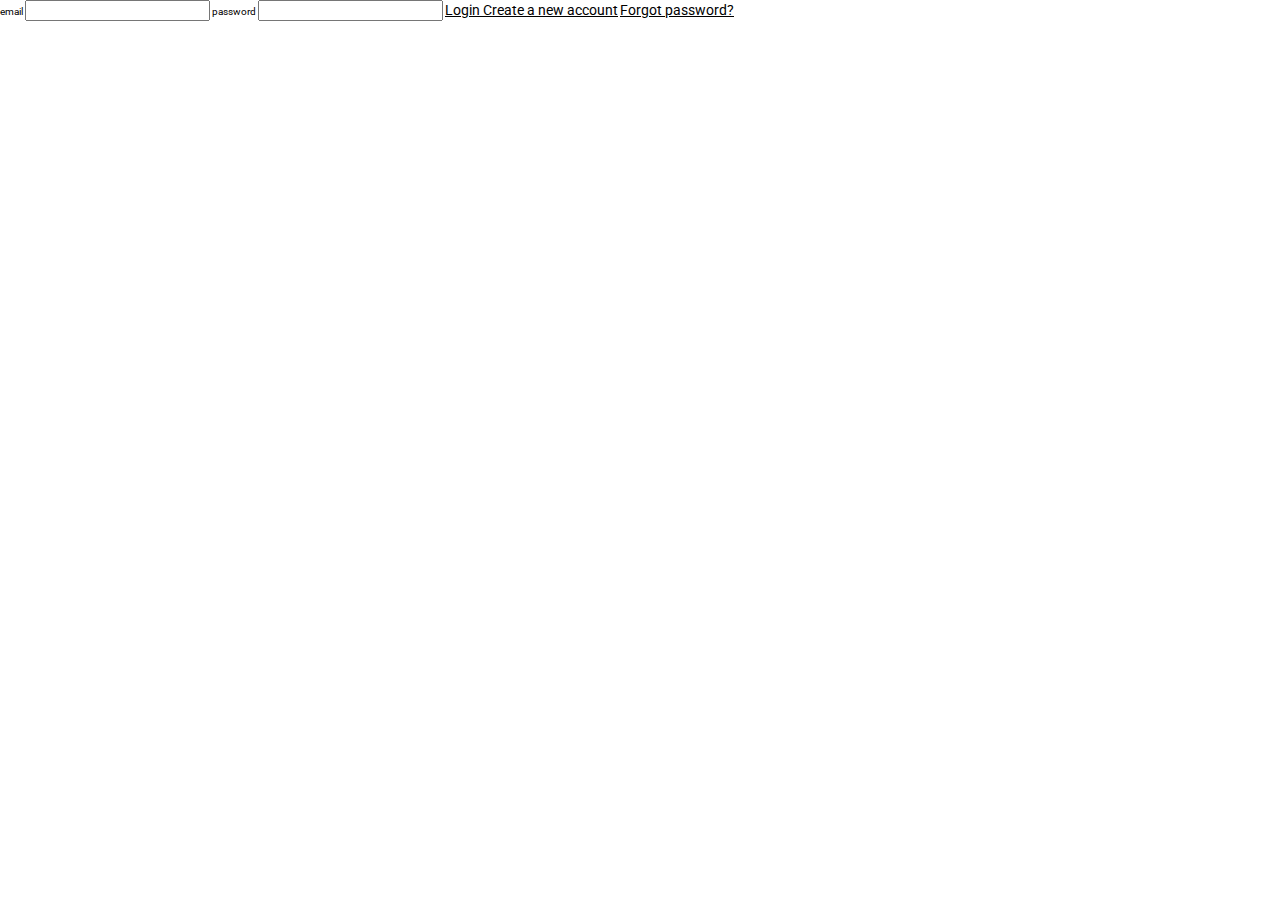
<file: index.html>
<!DOCTYPE html>
<html lang="ru">
  <head>
    <meta charset="UTF-8" />
    <meta name="viewport" content="width=device-width, initial-scale=1.0" />
    <title>Login</title>
    <link rel="stylesheet" href="./assets/styles.css" />
    <link rel="preconnect" href="https://fonts.googleapis.com" />
    <link rel="preconnect" href="https://fonts.gstatic.com" crossorigin />
    <link
      href="https://fonts.googleapis.com/css2?family=Roboto:wght@300&display=swap"
      rel="stylesheet"
    />
  </head>
  <body>
    <div class="authpage">
      <div class="authpage__form">
        <label for="email">email</label>
        <input class="authpage__form__input" id="email" required />
        <label for="pass">password</label>
        <input
          class="authpage__form__input"
          id="pass"
          required
          type="password"
        />
        <a href="./pages/mainpage/mainpage.html" class="authpage__form__btn">
          Login
        </a>

        <a href="./pages/register/register.html" class="authpage__form__gotoregister"
          >Сreate a new account</a
        >
        <a
          href="./pages/AuthByPass/setEmail/setEmail.html"
          class="authpage__form__forgotpass"
          >Forgot password?</a
        >
      </div>
    </div>
  </body>
</html>
</file>
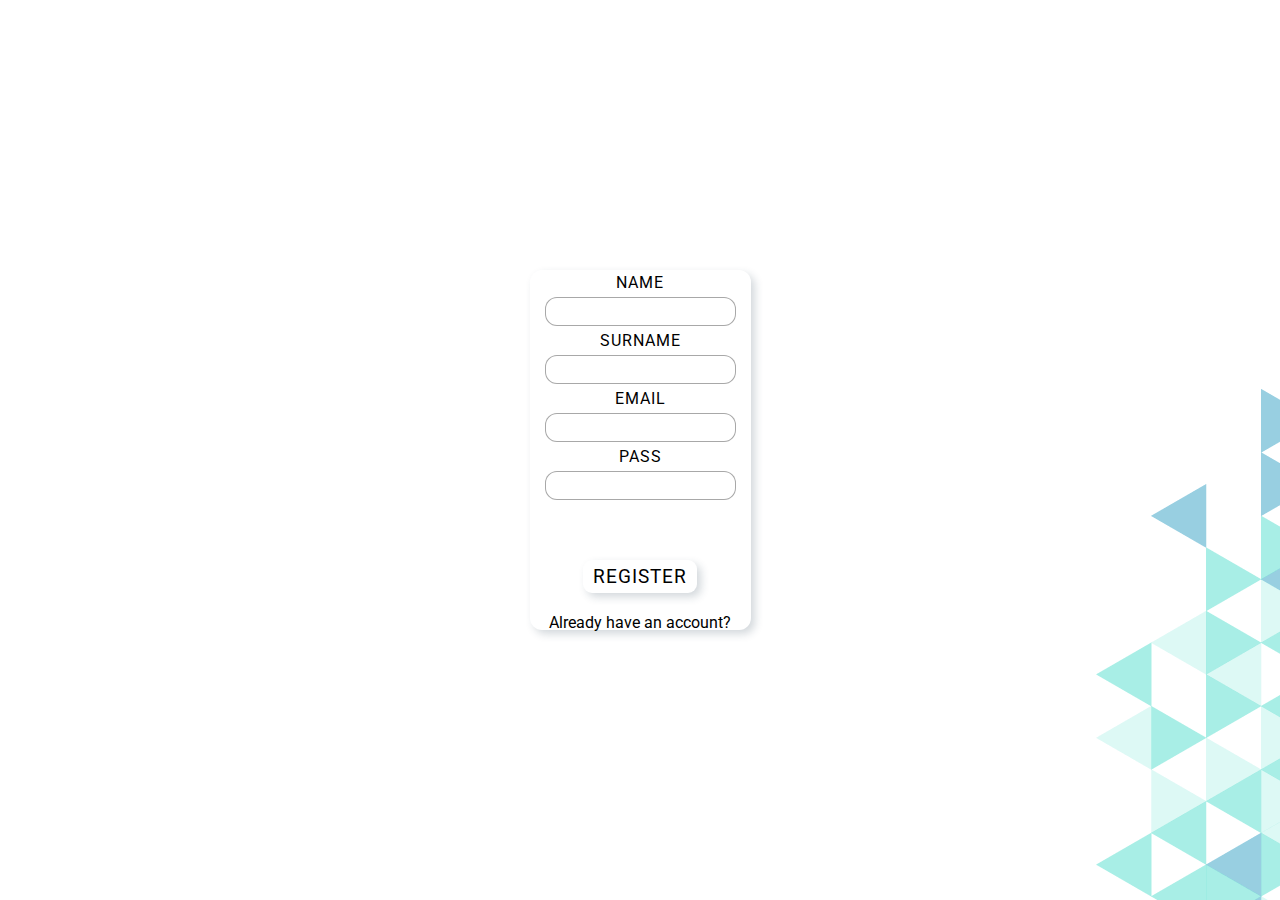
<file: Register/register.html>
<!DOCTYPE html>
<html lang="en">
  <head>
    <meta charset="UTF-8" />
    <meta name="viewport" content="width=device-width, initial-scale=1.0" />
    <title>Register</title>
    <link rel="stylesheet" href="./register.css" />
    <link rel="preconnect" href="https://fonts.googleapis.com" />
    <link rel="preconnect" href="https://fonts.gstatic.com" crossorigin />
    <link
      href="https://fonts.googleapis.com/css2?family=Roboto:wght@300&display=swap"
      rel="stylesheet"
    />
  </head>
  <body>
    <div class="registerpage">
      <div class="register--form">
        <div class="register--form__inputs">
          <label>name</label>
          <input required id="name" />
          <label>surname</label>
          <input required id="surname" />
          <label>email</label>
          <input required id="email" />
          <label>pass</label>
          <input required id="pass" />
        </div>
        <button class="register--form__btn">register</button>
        <a href="../index.html" class="register--form__gotologin"
          >Already have an account?</a
        >
      </div>
    </div>
  </body>
</html>
</file>
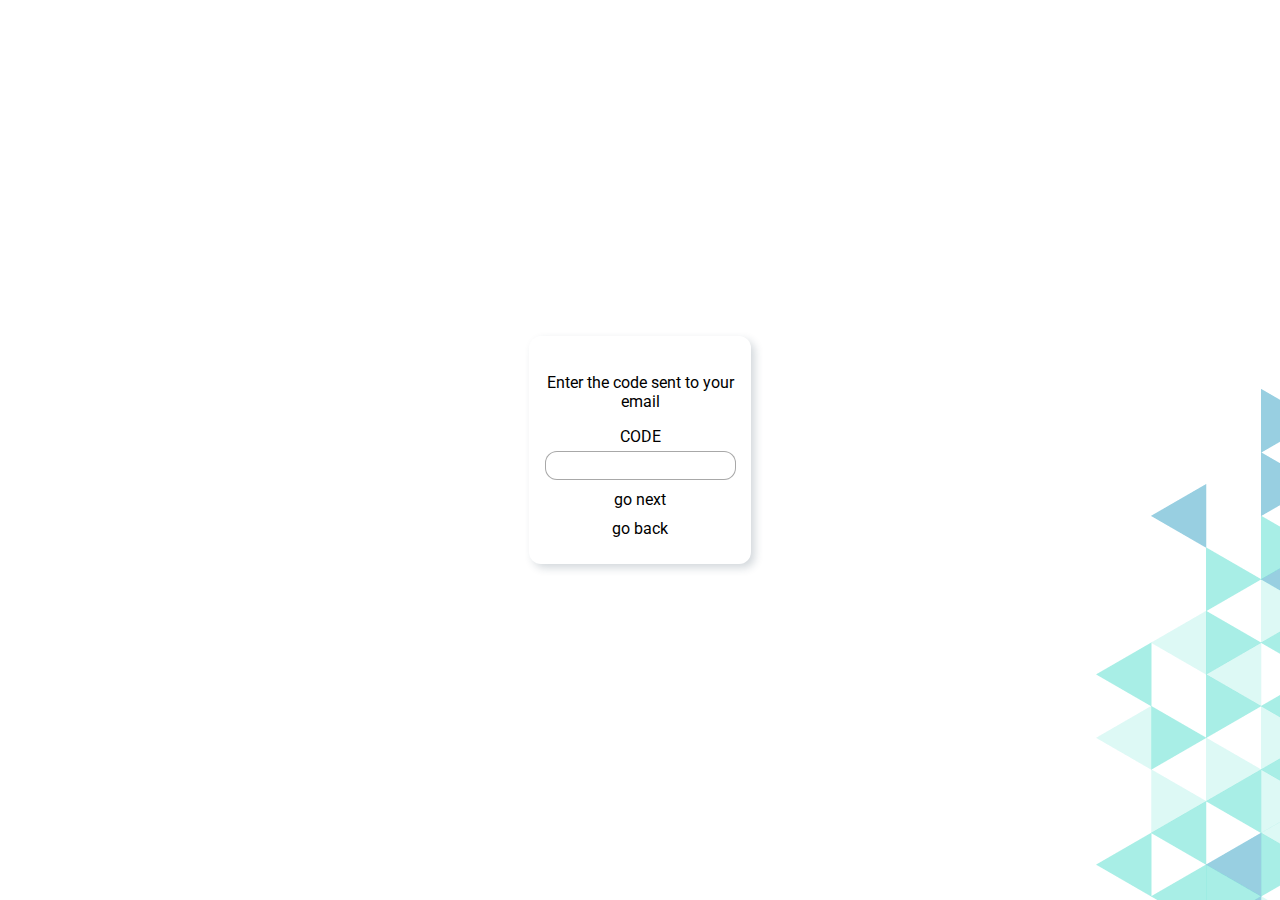
<file: forgotPass/setCodeFromEmail/setCode.html>
<!DOCTYPE html>
<html lang="en">
  <head>
    <meta charset="UTF-8" />
    <meta name="viewport" content="width=device-width, initial-scale=1.0" />
    <title>Document</title>
    <link rel="stylesheet" href="./setCode.css" />
    <link rel="preconnect" href="https://fonts.googleapis.com" />
    <link rel="preconnect" href="https://fonts.gstatic.com" crossorigin />
    <link
      href="https://fonts.googleapis.com/css2?family=Roboto:wght@300&display=swap"
      rel="stylesheet"
    />
  </head>
  <body>
    <div class="setcode">
      <div class="setcode--form">
        <p>
            Enter the code sent to your email
        </p>
        <label for="code">code</label>
        <input required id="code"  />
        <a href="../setNewPass/newpass.html" class="setcode--form__link">go next</a>
        <a href="../../forgotPass/setEmail/setEmail.html" class="setcode--form__link">go back</a>
      </div>
    </div>
  </body>
</html>
</file>
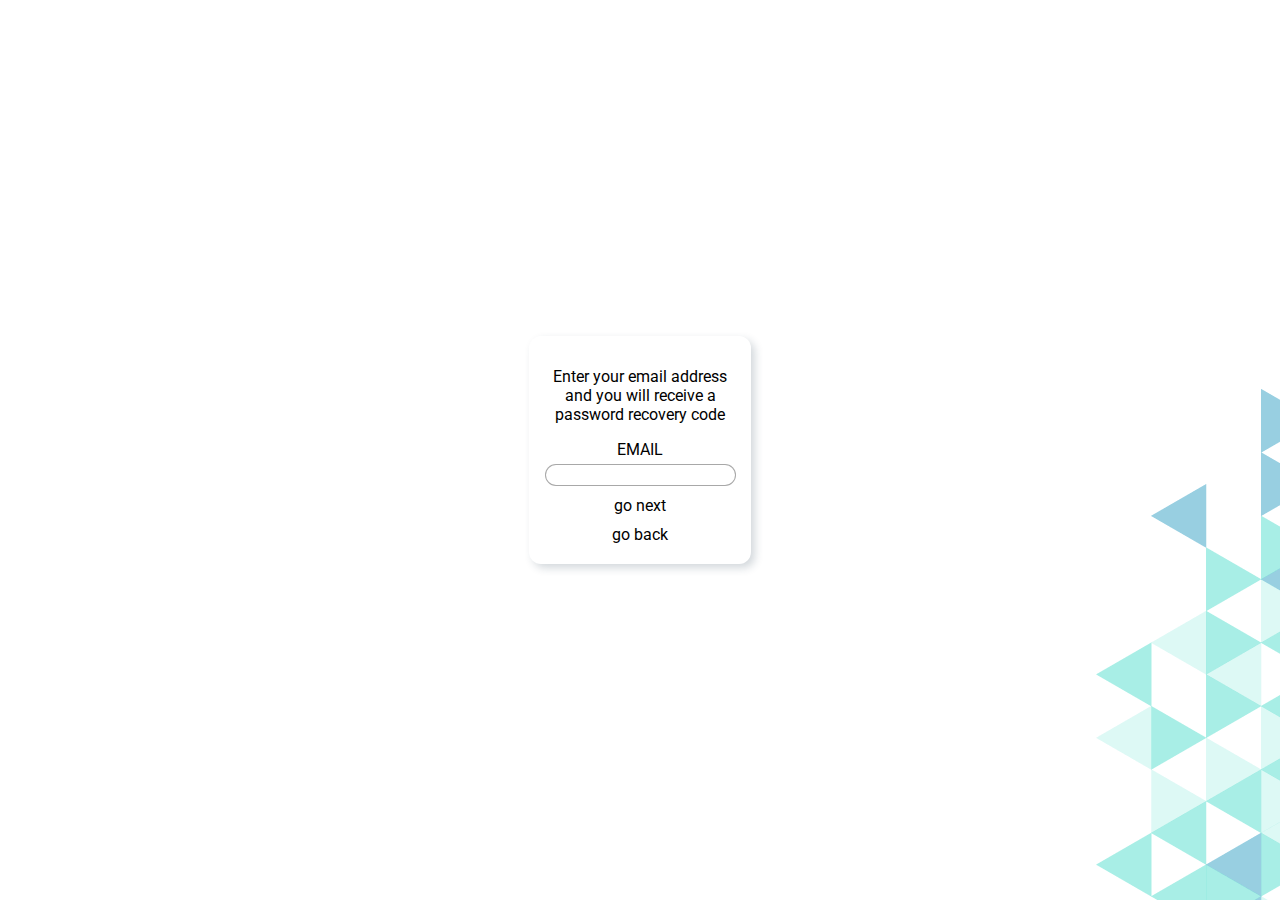
<file: forgotPass/setEmail/setEmail.html>
<!DOCTYPE html>
<html lang="en">
  <head>
    <meta charset="UTF-8" />
    <meta name="viewport" content="width=device-width, initial-scale=1.0" />
    <title>Document</title>
    <link rel="stylesheet" href="./setEmail.css" />
    <link rel="preconnect" href="https://fonts.googleapis.com" />
    <link rel="preconnect" href="https://fonts.gstatic.com" crossorigin />
    <link
      href="https://fonts.googleapis.com/css2?family=Roboto:wght@300&display=swap"
      rel="stylesheet"
    />
  </head>
  <body>
    <div class="setemail">
      <div class="setemail--form">
        <p>
          Enter your email address and you will receive a password recovery code
        </p>
        <label for="email">email</label>
        <input required id="email" type="email" />
        <a href="../setCodeFromEmail/setCode.html" class="setemail--form__link">go next</a>
        <a href="../../index.html" class="setemail--form__link">go back</a>
      </div>
    </div>
  </body>
</html>
</file>
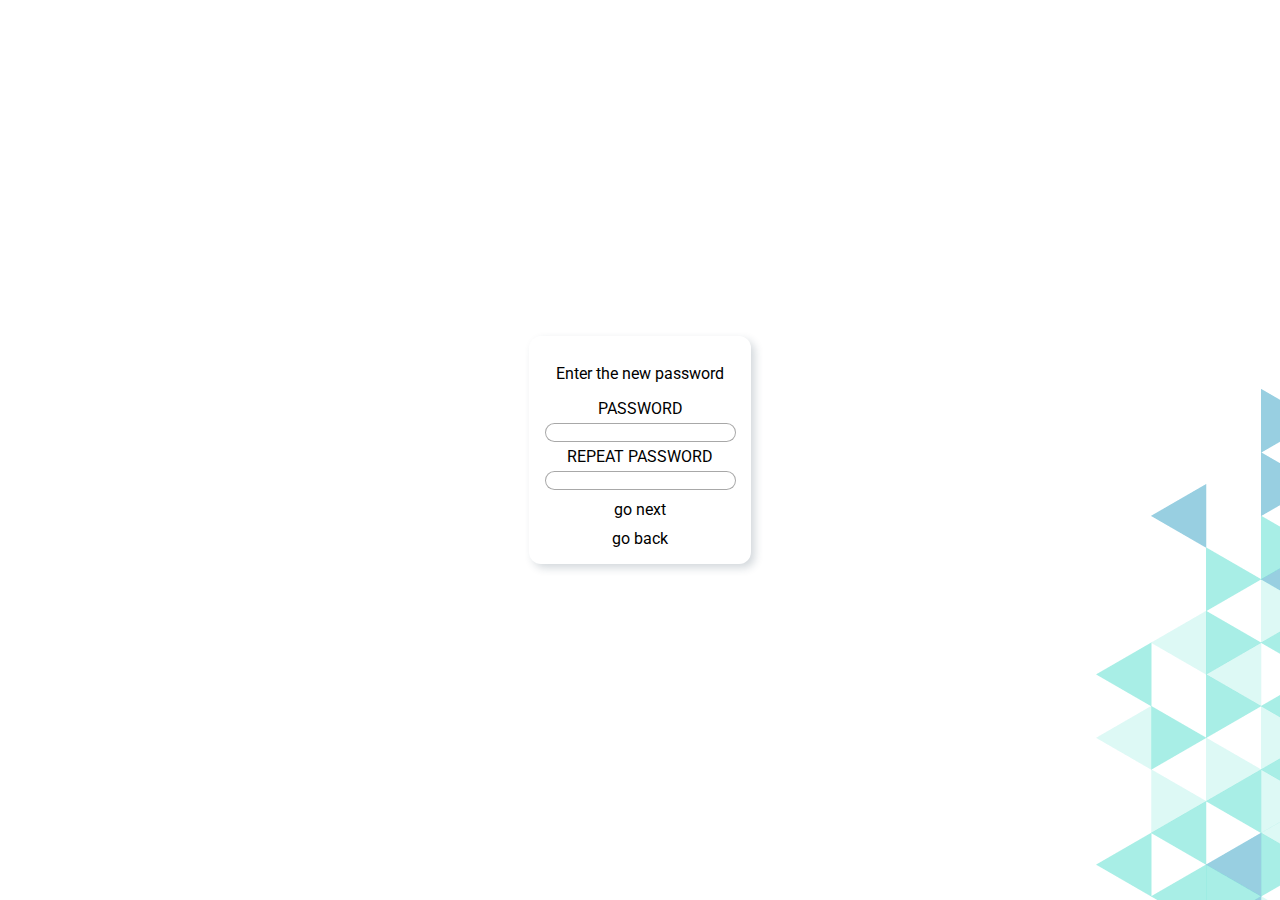
<file: forgotPass/setNewPass/newpass.html>
<!DOCTYPE html>
<html lang="en">
  <head>
    <meta charset="UTF-8" />
    <meta name="viewport" content="width=device-width, initial-scale=1.0" />
    <title>Document</title>
    <link rel="stylesheet" href="./newpass.css" />
    <link rel="preconnect" href="https://fonts.googleapis.com" />
    <link rel="preconnect" href="https://fonts.gstatic.com" crossorigin />
    <link
      href="https://fonts.googleapis.com/css2?family=Roboto:wght@300&display=swap"
      rel="stylesheet"
    />
  </head>
  <body>
    <div class="newpass">
      <div class="newpass--form">
        <p>Enter the new password</p>
        <label for="password">password</label>
        <input required id="password" type="email" />
        <label for="repeatpass">repeat password</label>
        <input required id="repeatpass" type="password" />
        <a href="" class="newpass--form__link">go next</a>
        <a
          href="../../forgotPass/setEmail/setEmail.html"
          class="newpass--form__link"
          >go back</a
        >
      </div>
    </div>
  </body>
</html>
</file>
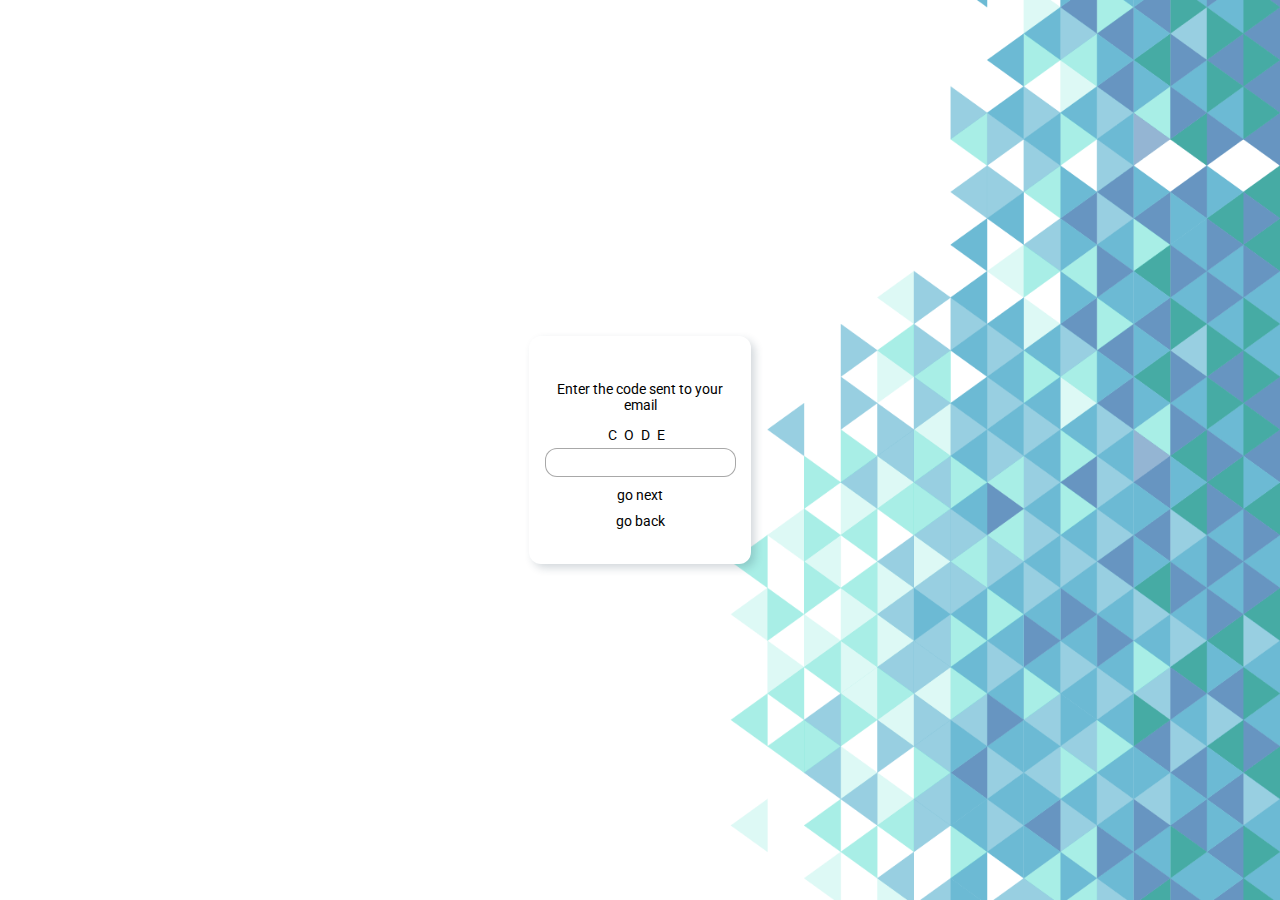
<file: pages/AuthByPass/setCodeFromEmail/setCode.html>
<!DOCTYPE html>
<html lang="en">
  <head>
    <meta charset="UTF-8" />
    <meta name="viewport" content="width=device-width, initial-scale=1.0" />
    <title>Document</title>
    <link rel="stylesheet" href="./Style.css" />
    <link rel="preconnect" href="https://fonts.googleapis.com" />
    <link rel="preconnect" href="https://fonts.gstatic.com" crossorigin />
    <link
      href="https://fonts.googleapis.com/css2?family=Roboto:wght@300&display=swap"
      rel="stylesheet"
    />
  </head>
  <body>
    <div class="setcode flexbox">
      <div class="setcode__form flexbox">
        <p>
            Enter the code sent to your email
        </p>
        <label for="code">code</label>
        <input required id="code"  />
        <a href="../setNewPass/newpass.html" class="setcode__form__link">go next</a>
        <a href="../setEmail/setEmail.html" class="setcode__form__link">go back</a>
      </div>
    </div>
  </body>
</html>
</file>
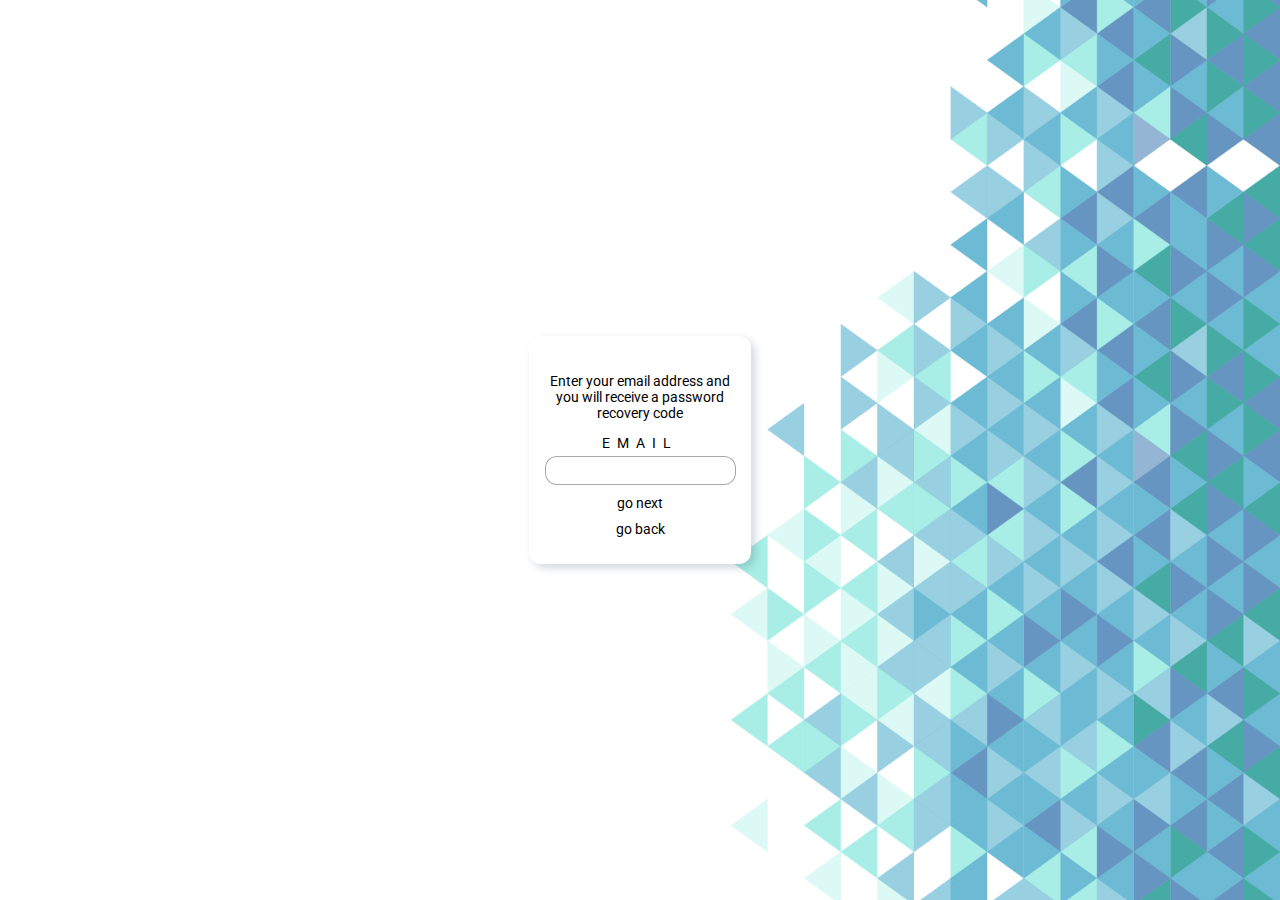
<file: pages/AuthByPass/setEmail/setEmail.html>
<!DOCTYPE html>
<html lang="en">
  <head>
    <meta charset="UTF-8" />
    <meta name="viewport" content="width=device-width, initial-scale=1.0" />
    <title>Document</title>
    <link rel="stylesheet" href="./Style.css" />
    <link rel="preconnect" href="https://fonts.googleapis.com" />
    <link rel="preconnect" href="https://fonts.gstatic.com" crossorigin />
    <link
      href="https://fonts.googleapis.com/css2?family=Roboto:wght@300&display=swap"
      rel="stylesheet"
    />
  </head>
  <body>
    <div class="setemail flexbox">
      <div class="setemail__form flexbox">
        <p>
          Enter your email address and you will receive a password recovery code
        </p>
        <label for="email">email</label>
        <input required id="email" type="email" />
        <a href="../setCodeFromEmail/setCode.html" class="setemail__form__link">go next</a>
        <a href="../../LoginPage/index.html" class="setemail__form__link">go back</a>
      </div>
    </div>
  </body>
</html>
</file>
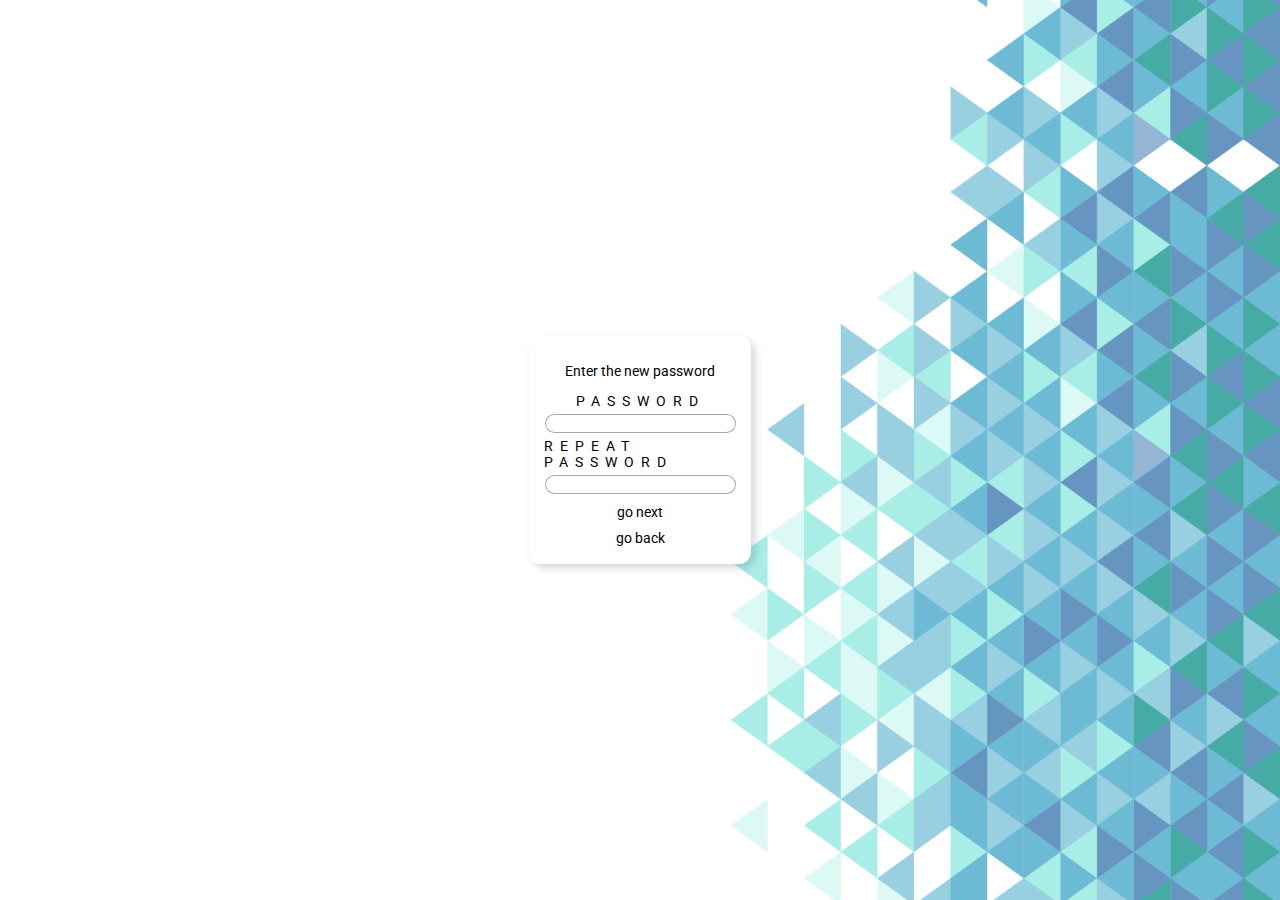
<file: pages/AuthByPass/setNewPass/newpass.html>
<!DOCTYPE html>
<html lang="en">
  <head>
    <meta charset="UTF-8" />
    <meta name="viewport" content="width=device-width, initial-scale=1.0" />
    <title>Document</title>
    <link rel="stylesheet" href="./Style.css" />
    <link rel="preconnect" href="https://fonts.googleapis.com" />
    <link rel="preconnect" href="https://fonts.gstatic.com" crossorigin />
    <link
      href="https://fonts.googleapis.com/css2?family=Roboto:wght@300&display=swap"
      rel="stylesheet"
    />
  </head>
  <body>
    <div class="newpass flexbox">
      <div class="newpass__form flexbox">
        <p>Enter the new password</p>
        <label for="password">password</label>
        <input required id="password" type="email" />
        <label for="repeatpass">repeat password</label>
        <input required id="repeatpass" type="password" />
        <a href="../../LoginPage/index.html" class="newpass__form__link">go next</a>
        <a
          href="../setEmail/setEmail.html"
          class="newpass__form__link"
          >go back</a
        >
      </div>
    </div>
  </body>
</html>
</file>
<file: assets/styles.css>
html {
  font-size: 10px;
  overflow-x: hidden;
  min-height: 100%;
  height:100%;
}

@font-face {
  font-family: "intro-font";
  src: url("./fonts/Intro.otf");
}

@font-face {
  font-family: "gothic";
  src: url("./fonts/Gothic.ttf");
}

ul {
  display: block;
  list-style-type: none;
  margin-block-start: 0em;
  margin-block-end: 0em;
  margin-inline-start: 0px;
  margin-inline-end: 0px;
  padding-inline-start: 0px;
}

p {
  display: block;
  margin-block-start: 0;
  margin-block-end: 0;
  margin-inline-start: 0px;
  margin-inline-end: 0px;
  margin: 0;
  padding: 0;
}

html {
  --body-color: white;
  --header-color: #5ca5bd8a;
  --header-border-color: #5ca5bd8a;
  --text--color: black;
  --backbtn: #ffffff;
  --article--bckgrd: #ffffff77;
}

.darkThm {
  --body-color: #2b2b2b;
  --header-color: black;
  --header-border-color: #5ca5bd;
  --header-text-color: #5ca5bd;
  --text--color: white;
  --backbtn: #5ca5bd;
  transition: linear 0.3s;
  --article--bckgrd: #00000083;
}

body {

  background: var(--body-color);

  height:100%;
  padding: 0;
  margin: 0;

  -webkit-margin-start: 0;
  -webkit-padding-start: 0;
  font-family: "Roboto", sans-serif;

  -webkit-animation: scale-up-center 1s cubic-bezier(0.39, 0.575, 0.565, 1) both;
  animation: scale-up-center 1s cubic-bezier(0.39, 0.575, 0.565, 1) both;
  color: var(--text--color);
}

body .mainpage .mainpage__container table {
  background-color: var(--body-color);
  border: 1px solid var(--header-text-color);
  border-radius: 12px;
}

body
  .mainpage
  .mainpage__container
  table
  tbody
  tr
  td
  .mainpage__container__table__body__minitext {
  color: var(--text--color);
}

@-webkit-keyframes scale-up-center {
  0% {
    opacity: 0.3;
  }

  100% {
    opacity: 1;
  }
}

@keyframes scale-up-center {
  0% {
    opacity: 0.3;
  }

  100% {
    opacity: 1;
  }
}

a {
  color: black;
  font-size: 1.4rem;
}

figure {
  display: block;
  margin-block-start: 0em;
  margin-block-end: 0em;
  margin-inline-start: 0px;
  margin-inline-end: 0px;
}

.mainpage__header {
  width: 100%;
  display: flex;
  flex-direction: row;
  justify-content: center;
  background-color: var(--header-color);
  position: sticky;
  top: 0;
  border: 1px solid var(--header-border-color);
  z-index: 999;
}

.mainpage__header__navigation {
  display: flex;
  justify-content: space-between;
  align-items: center;
  width: 50%;
}

.mainpage__header__navigation__list {
  display: flex;
  flex-direction: row;
  justify-content: space-between;
  width: 50%;
}

.mainpage__header__navigation__list li {
  list-style-type: none;
  text-transform: uppercase;
  text-align: center;
  letter-spacing: 1px;
  font-weight: 600;
  cursor: pointer;
  font-size: 1.9rem;
  color: var(--header-text-color);
}

.mainpage__header__goAccount {
  margin: 10px;
  height: 35px;
  width: 50px;
  background-color: var(--header-border-color);
  border-radius: 12px;
}

.darkmode {
  /*background: var(--backbtn);
  padding: 5px;
  border-radius: 12px;
  text-transform: uppercase;
  font-family: "gothic";
  font-weight: 600;*/
  background: url("../assets/img/dark-theme-svgrepo-com.svg");
  background-repeat: no-repeat;
  background-size: 100% 100%;
  fill: var(--header-text-color) !important;
  color: var(--header-text-color) !important;
  border: 0;
  width: 30px;
  min-height: 25px;
}
</file>
<file: Register/register.css>
html {
  max-height: 100%;
  height: 100%;
}

body {
  height: 100%;
  padding: 0;
  margin: 0;
  -webkit-margin-start: 0;
  -webkit-padding-start: 0;
  font-family: "Roboto", sans-serif;
}

.registerpage {
  height: 100%;
  width: 100%;
  display: flex;
  align-items: center;
  justify-content: center;
  background: /*rgba(2, 92, 69, 0.63)*/url('../assets/img/1644857422_63-adonius-club-p-geometricheskii-fon-vektor-65.png');
}

.register--form {
  min-width: 221px;
  min-height: 262px;
  display: flex;
  flex-direction: column;
  align-items: center;
  justify-content: center;
  height: 40%;
  width: 15%;
  border-radius: 12px;
  background-color: #ffffff;
  -webkit-animation: scale-up-center 1s cubic-bezier(0.39, 0.575, 0.565, 1) both;
  animation: scale-up-center 1s cubic-bezier(0.39, 0.575, 0.565, 1) both;
  -webkit-box-shadow: 4px 4px 8px 0px rgba(34, 60, 80, 0.2);
  -moz-box-shadow: 4px 4px 8px 0px rgba(34, 60, 80, 0.2);
  box-shadow: 4px 4px 8px 0px rgba(34, 60, 80, 0.2);
}

.register--form__gotologin {
  margin-top: 20px;
  text-decoration: none;
  color: black;
}

.register--form__gotologin:hover {
  text-decoration: underline;
}

.register--form__inputs {
  display: flex;
  flex-direction: column;
  margin: 5px;
  align-items: center;
  justify-content: center;
}

.register--form__inputs input {
  height: 25px;
  border: 1px solid rgba(0, 0, 0, 0.342);
  border-radius: 12px;
  padding-left: 10px;
  margin: 5px;
}
.register--form__inputs label {
  text-transform: uppercase;
  letter-spacing: 1px;
}

.register--form__btn {
  margin-top: 50px;
  border: 0;
  background-color: inherit;
  font-family: "Roboto", sans-serif;
  text-transform: uppercase;
  letter-spacing: 1px;
  font-weight: 400;
  font-size: 19px;
  padding-top: 5px;
  padding-bottom: 5px;
  padding-left: 10px;
  padding-right: 10px;
  border-radius: 9px;
  -webkit-box-shadow: 4px 4px 8px 0px rgba(34, 60, 80, 0.2);
  -moz-box-shadow: 4px 4px 8px 0px rgba(34, 60, 80, 0.2);
  box-shadow: 4px 4px 8px 0px rgba(34, 60, 80, 0.2);
}

.register--form__btn:hover {
  transition: 0.4s linear;
  background: rgba(2, 92, 69, 0.63);
  color: white;
}

@-webkit-keyframes scale-up-center {
  0% {
    -webkit-transform: scale(0.3);
    transform: scale(0.3);
    opacity: 0.3;
  }

  100% {
    -webkit-transform: scale(1);
    transform: scale(1);
    opacity: 1;
  }
}

@keyframes scale-up-center {
  0% {
    -webkit-transform: scale(0.7);
    transform: scale(0.7);
    opacity: 0.3;
  }

  100% {
    -webkit-transform: scale(1);
    transform: scale(1);
    opacity: 1;
  }
}
</file>
<file: forgotPass/setCodeFromEmail/setCode.css>
html {
  max-height: 100%;
  height: 100%;
}

body {
  height: 100%;
  padding: 0;
  margin: 0;
  -webkit-margin-start: 0;
  -webkit-padding-start: 0;
  font-family: "Roboto", sans-serif;
}

.setcode {
  height: 100%;
  width: 100%;
  display: flex;
  align-items: center;
  justify-content: center;
  background: /*rgba(2, 92, 69, 0.63)*/ url("../../assets/img/1644857422_63-adonius-club-p-geometricheskii-fon-vektor-65.png");
}

.setcode--form {
  display: flex;
  flex-direction: column;
  background-color: #fff;
  border-radius: 12px;
  width: 15%;
  padding: 15px;
  align-items: center;
  justify-content: center;
  height: 22%;
  -webkit-box-shadow: 4px 4px 8px 0px rgba(34, 60, 80, 0.2);
  -moz-box-shadow: 4px 4px 8px 0px rgba(34, 60, 80, 0.2);
  box-shadow: 4px 4px 8px 0px rgba(34, 60, 80, 0.2);
}

.setcode--form p {
text-align: center;
}
.setcode--form input {
  max-width: 200px;
  height: 25px;
  border: 1px solid rgba(0, 0, 0, 0.342);
  border-radius: 12px;
  padding-left: 10px;
  margin: 5px;
}
.setcode--form label {
  text-transform: uppercase;
}

.setcode--form__link {
  text-decoration: none;
  margin: 5px;
  color: black;
}

.setcode--form__link:hover {
  text-decoration: underline;
}
</file>
<file: forgotPass/setEmail/setEmail.css>
html {
  max-height: 100%;
  height: 100%;
}

body {
  height: 100%;
  padding: 0;
  margin: 0;
  -webkit-margin-start: 0;
  -webkit-padding-start: 0;
  font-family: "Roboto", sans-serif;
}

.setemail {
  height: 100%;
  width: 100%;
  display: flex;
  align-items: center;
  justify-content: center;
  background: /*rgba(2, 92, 69, 0.63)*/ url("../../assets/img/1644857422_63-adonius-club-p-geometricheskii-fon-vektor-65.png");
}

.setemail--form {
  display: flex;
  flex-direction: column;
  background-color: #fff;
  border-radius: 12px;
  width: 15%;
  padding: 15px;
  align-items: center;
  justify-content: center;
  height: 22%;
  -webkit-box-shadow: 4px 4px 8px 0px rgba(34, 60, 80, 0.2);
  -moz-box-shadow: 4px 4px 8px 0px rgba(34, 60, 80, 0.2);
  box-shadow: 4px 4px 8px 0px rgba(34, 60, 80, 0.2);
}
.setemail--form input {
  max-width: 200px;
  height: 25px;
  border: 1px solid rgba(0, 0, 0, 0.342);
  border-radius: 12px;
  padding-left: 10px;
  margin: 5px;
}
.setemail--form label {
  text-transform: uppercase;
}

.setemail--form p {
  text-align: center;
}

.setemail--form__link {
  text-decoration: none;
  margin: 5px;
  color: black;
}

.setemail--form__link:hover {
  text-decoration: underline;
}
</file>
<file: forgotPass/setNewPass/newpass.css>
html {
    max-height: 100%;
    height: 100%;
  }
  
  body {
    height: 100%;
    padding: 0;
    margin: 0;
    -webkit-margin-start: 0;
    -webkit-padding-start: 0;
    font-family: "Roboto", sans-serif;
  }
  
  .newpass {
    height: 100%;
    width: 100%;
    display: flex;
    align-items: center;
    justify-content: center;
    background: /*rgba(2, 92, 69, 0.63)*/ url("../../assets/img/1644857422_63-adonius-club-p-geometricheskii-fon-vektor-65.png");
  }
  
  .newpass--form {
    display: flex;
    flex-direction: column;
    background-color: #fff;
    border-radius: 12px;
    width: 15%;
    padding: 15px;
    align-items: center;
    justify-content: center;
    height: 22%;
    -webkit-box-shadow: 4px 4px 8px 0px rgba(34, 60, 80, 0.2);
    -moz-box-shadow: 4px 4px 8px 0px rgba(34, 60, 80, 0.2);
    box-shadow: 4px 4px 8px 0px rgba(34, 60, 80, 0.2);
  }
  .newpass--form input {
    max-width: 200px;
    height: 25px;
    border: 1px solid rgba(0, 0, 0, 0.342);
    border-radius: 12px;
    padding-left: 10px;
    margin: 5px;
  }
  .newpass--form label {
    text-transform: uppercase;
  }
  
  .newpass--form__link {
    text-decoration: none;
    margin: 5px;
    color: black;
  }
  
  .newpass--form__link:hover {
    text-decoration: underline;
  }
</file>
<file: pages/AuthByPass/setCodeFromEmail/Style.css>
html {
  max-height: 100%;
  height: 100%;
  font-size: 10px;
}

body {
  height: 100%;
  padding: 0;
  margin: 0;
  -webkit-margin-start: 0;
  -webkit-padding-start: 0;
  font-family: "Roboto", sans-serif;
  font-size: 1.4rem;
  background: /*rgba(2, 92, 69, 0.63)*/ url("../../../assets/img/1644857422_63-adonius-club-p-geometricheskii-fon-vektor-65.png");
  background-repeat: no-repeat;
  background-size: 100% 100%;
}

.setcode {
  height: 100%;
  width: 100%;
}

.flexbox {
  display: flex;
  align-items: center;
  justify-content: center;
}

.setcode__form {
  flex-direction: column;
  background-color: #fff;
  border-radius: 12px;
  width: 15%;
  padding: 15px;
  height: 22%;
  -webkit-box-shadow: 4px 4px 8px 0px rgba(34, 60, 80, 0.2);
  -moz-box-shadow: 4px 4px 8px 0px rgba(34, 60, 80, 0.2);
  box-shadow: 4px 4px 8px 0px rgba(34, 60, 80, 0.2);
}

.setcode__form p {
text-align: center;
}
.setcode__form input {
  max-width: 200px;
  height: 25px;
  border: 1px solid rgba(0, 0, 0, 0.342);
  border-radius: 12px;
  padding-left: 10px;
  margin: 5px;
}
.setcode__form label {
  text-transform: uppercase;
  letter-spacing: 0.7rem;
}

.setcode__form__link {
  text-decoration: none;
  margin: 5px;
  color: black;
}

.setcode__form__link:hover {
  text-decoration: underline;
}
</file>
<file: pages/AuthByPass/setEmail/Style.css>
html {
  max-height: 100%;
  height: 100%;
  font-size: 10px;
}

body {
  height: 100%;
  padding: 0;
  margin: 0;
  -webkit-margin-start: 0;
  -webkit-padding-start: 0;
  font-family: "Roboto", sans-serif;
  background: /*rgba(2, 92, 69, 0.63)*/ url('../../../assets/img/1644857422_63-adonius-club-p-geometricheskii-fon-vektor-65.png');
  background-repeat: no-repeat;
  background-size: 100% 100%;
  font-size: 1.4rem;
}

.flexbox {
  display: flex;
  align-items: center;
  justify-content: center;
}

.setemail {
  height: 100%;
  width: 100%;
}

.setemail__form {
  flex-direction: column;
  background-color: #fff;
  border-radius: 12px;
  width: 15%;
  padding: 15px;
  height: 22%;
  -webkit-box-shadow: 4px 4px 8px 0px rgba(34, 60, 80, 0.2);
  -moz-box-shadow: 4px 4px 8px 0px rgba(34, 60, 80, 0.2);
  box-shadow: 4px 4px 8px 0px rgba(34, 60, 80, 0.2);
}
.setemail__form input {
  max-width: 200px;
  height: 25px;
  border: 1px solid rgba(0, 0, 0, 0.342);
  border-radius: 12px;
  padding-left: 10px;
  margin: 5px;
}
.setemail__form label {
  text-transform: uppercase;
  letter-spacing: 0.7rem;
}

.setemail__form p {
  text-align: center;
}

.setemail__form__link {
  text-decoration: none;
  margin: 5px;
  color: black;
}

.setemail__form__link:hover {
  text-decoration: underline;
}
</file>
<file: pages/AuthByPass/setNewPass/Style.css>
html {
    max-height: 100%;
    height: 100%;
    font-size: 10px;
  }
  
  body {
    height: 100%;
    padding: 0;
    margin: 0;
    -webkit-margin-start: 0;
    -webkit-padding-start: 0;
    font-family: "Roboto", sans-serif;
    background: url('../../../assets/img/1644857422_63-adonius-club-p-geometricheskii-fon-vektor-65.png');
    background-repeat: no-repeat;
    background-size: 100% 100%;
    font-size: 1.4rem;
  }
  
  .newpass {
    height: 100%;
    width: 100%;

  }
  
.flexbox {
  display: flex;
  align-items: center;
  justify-content: center;
}
  .newpass__form {
    flex-direction: column;
    background-color: #fff;
    border-radius: 12px;
    width: 15%;
    padding: 15px;
    height: 22%;
    -webkit-box-shadow: 4px 4px 8px 0px rgba(34, 60, 80, 0.2);
    -moz-box-shadow: 4px 4px 8px 0px rgba(34, 60, 80, 0.2);
    box-shadow: 4px 4px 8px 0px rgba(34, 60, 80, 0.2);
  }
  .newpass__form input {
    max-width: 200px;
    height: 25px;
    border: 1px solid rgba(0, 0, 0, 0.342);
    border-radius: 12px;
    padding-left: 10px;
    margin: 5px;
  }
  .newpass__form label {
    text-transform: uppercase;
    letter-spacing: 0.7rem;
  }
  
  .newpass__form__link {
    text-decoration: none;
    margin: 5px;
    color: black;
  }
  
  .newpass__form__link:hover {
    text-decoration: underline;
  }
</file>
